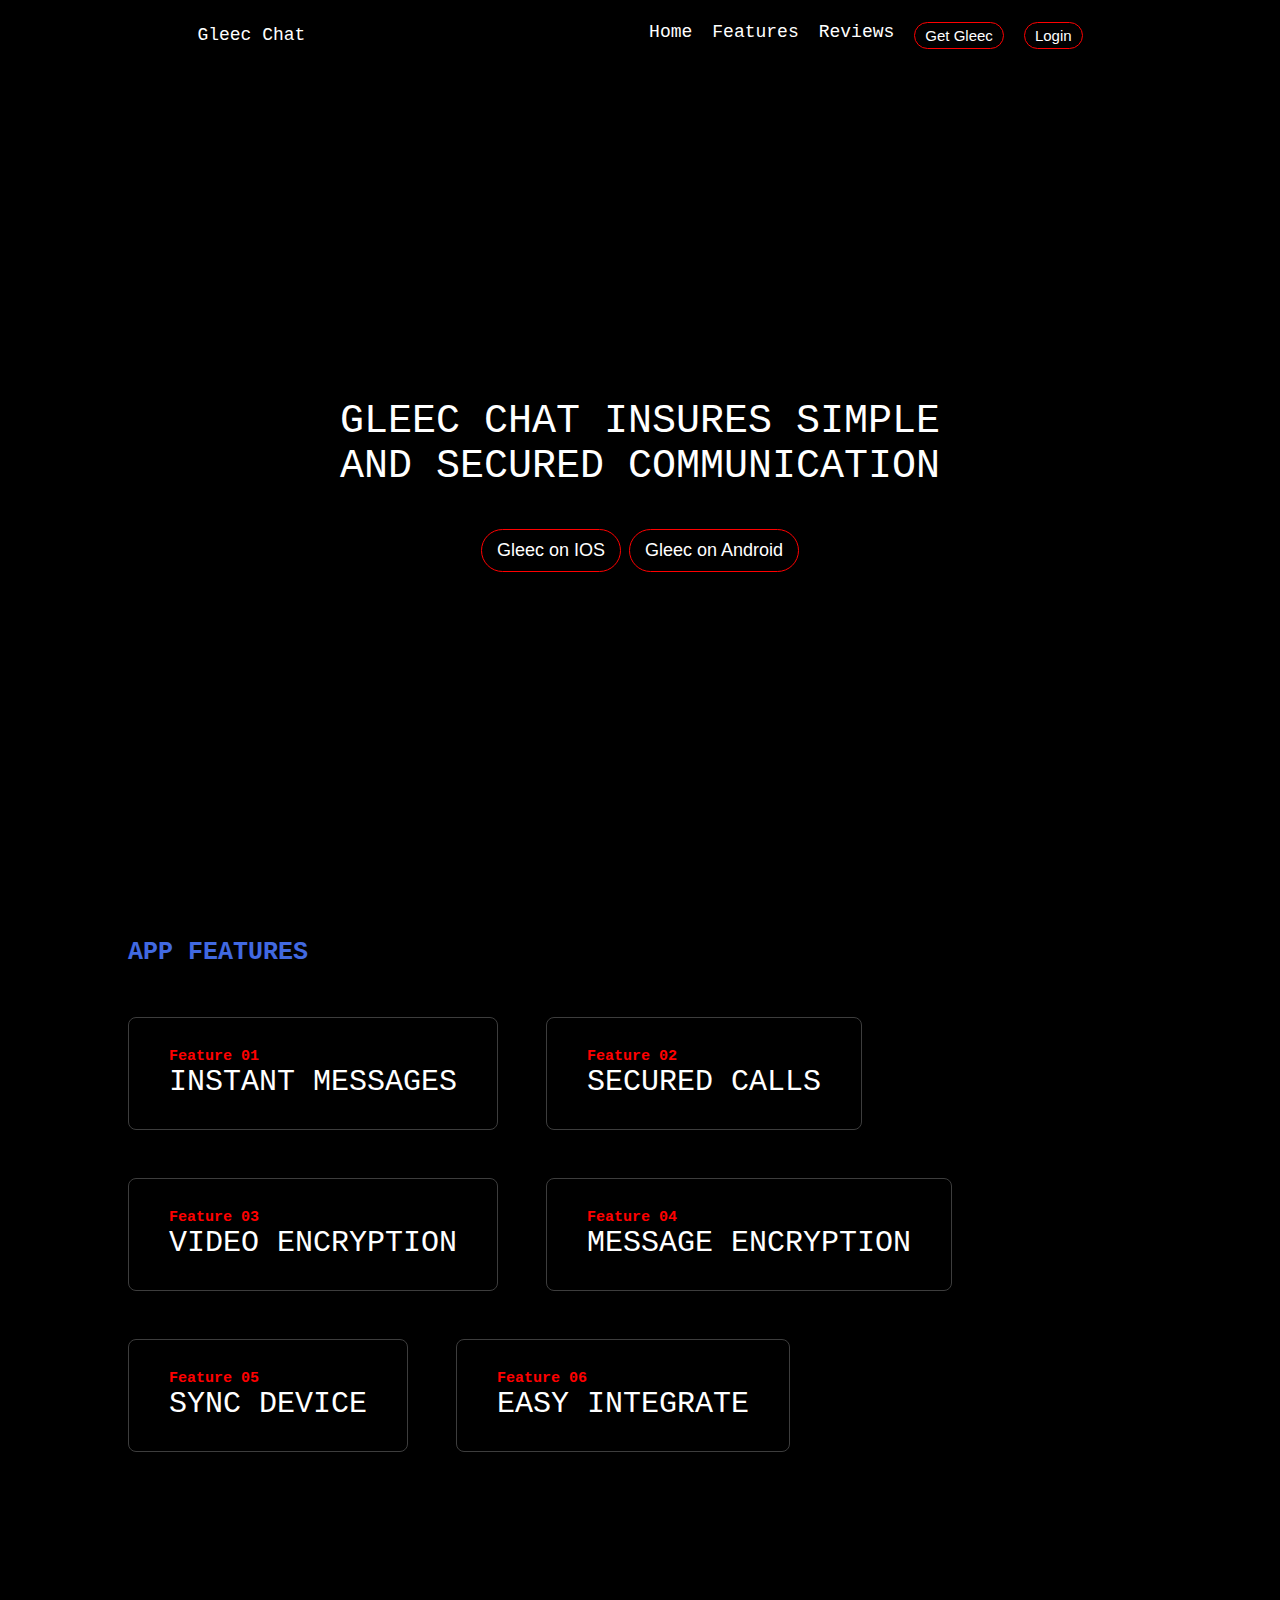
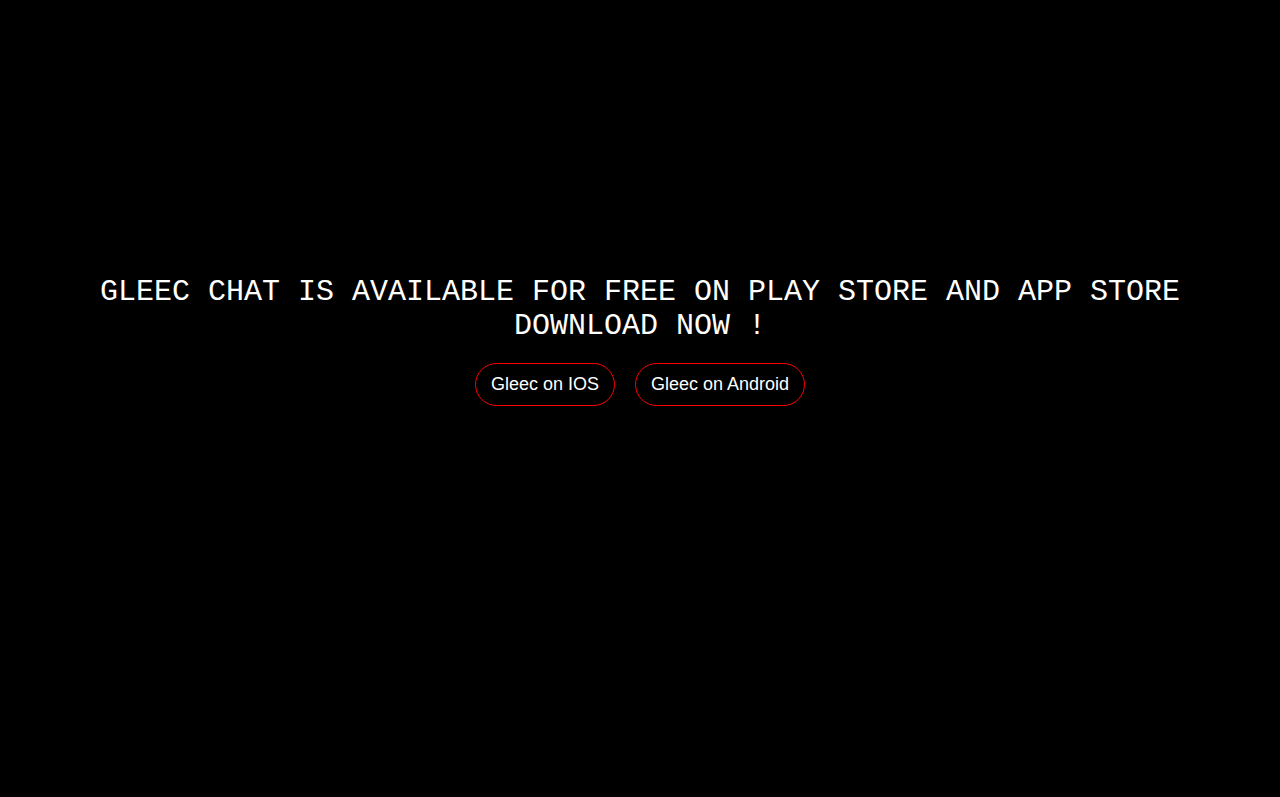
<file: ass1/index.html>
<!DOCTYPE html>
<html lang="en">

<head>
    <meta charset="UTF-8">
    <meta name="viewport" content="width=device-width, initial-scale=1.0">
    <title>Static Web Page</title>
    <!-- <link rel="stylesheet" href="style.css"> -->
    <style>
        * {
            margin: 0;
            padding: 0;
            box-sizing: border-box;
        }

        body {
            width: 100%;
            height: 100%;
            background-color: #000000;
            font-family: monospace;
            color: white;
        }

        a {
            text-decoration: none;
            color: white;
        }

        .navbar {
            width: 100%;
            height: 70px;
            display: flex;
            flex-direction: row;
            justify-content: space-around;
            align-items: center;
            padding: 2% 2%;
        }

        .nav-left h2 {
            font-size: 18px;
            font-weight: 100;
        }

        .nav-right {
            font-size: 18px;
            display: flex;
            gap: 20px;
            flex-direction: row;
        }

        .nav-right a button {
            background-color: black;
            outline: none;
            border: none;
            color: white;
            border: 1px solid red;
            padding: 4px 10px;
            border-radius: 50px;
            font-size: 15px;
        }

        .hero {
            width: 100%;
            height: calc(100vh - 70px);
            display: flex;
            justify-content: center;
            align-items: center;
        }

        .wrapper1 {
            display: flex;
            flex-direction: column;
            justify-content: center;
            align-items: center;
            gap: 20px;
        }

        .herotext p {
            font-size: 40px;
            text-transform: uppercase;
        }

        .hero-btn button,
        .footer-btn button {
            background-color: #000000;
            color: white;
            font-size: 18px;
            padding: 10px 15px;
            outline: none;
            border: none;
            border: 1px solid red;
            border-radius: 50px;
            margin-top: 20px;
        }

        .feature {
            width: 100%;
            /* height: 100vh; */
            padding: 3% 10%;
        }

        .feature h2 {
            font-size: 25px;
            font-weight: bolder;
            color: royalblue;
        }

        .wrapper2 {
            width: 100%;
            /* height: 80%; */
            margin-top: 50px;
            display: flex;
            /* align-items: center; */
            /* justify-content: center; */
            /* flex-direction: column; */
            gap: 3rem;
            flex-wrap: wrap;
        }

        .card {
            display: flex;
            flex-direction: column;
            padding: 30px 40px;
            border: 1px solid rgb(61, 61, 61);
            border-radius: 8px;
        }

        .card h3 {
            font-size: 15px;
            color: red;
        }

        .card p {
            font-size: 30px;
            font-weight: 100;
        }

        .footer {
            width: 100%;
            height: 100vh;
            display: flex;
            align-items: center;
            justify-content: center;

        }

        .footertext {
            font-size: 30px;
            text-align: center;
            text-transform: uppercase;
        }

        .footer-btn {
            display: flex;
            align-items: center;
            justify-content: center;
            gap: 20px;
        }
    </style>
</head>

<body>
    <div class="navbar">
        <div class="nav-left">
            <h2>Gleec Chat</h2>
        </div>
        <div class="nav-right">
            <a href="">Home</a>
            <a href="">Features</a>
            <a href="">Reviews</a>
            <a href=""><button>Get Gleec</button></a>
            <a href=""><button>Login</button></a>
        </div>
    </div>
    <div class="hero">
        <div class="wrapper1">
            <div class="herotext">
                <p>Gleec chat insures simple</p>
                <p>and secured communication</p>
            </div>
            <div class="hero-btn">
                <button>Gleec on IOS</button>
                <button>Gleec on Android</button>
            </div>
        </div>
    </div>
    <div class="feature">
        <h2>APP FEATURES</h2>
        <div class="wrapper2">
            <div class="card">
                <h3>Feature 01</h3>
                <p>INSTANT MESSAGES</p>
            </div>
            <div class="card">
                <h3>Feature 02</h3>
                <p>SECURED CALLS</p>
            </div>
            <div class="card">
                <h3>Feature 03</h3>
                <p>VIDEO ENCRYPTION</p>
            </div>
            <div class="card">
                <h3>Feature 04</h3>
                <p>MESSAGE ENCRYPTION</p>
            </div>
            <div class="card">
                <h3>Feature 05</h3>
                <p>SYNC DEVICE</p>
            </div>
            <div class="card">
                <h3>Feature 06</h3>
                <p>EASY INTEGRATE</p>
            </div>
        </div>
    </div>
    <div class="footer">
        <div class="wrapper3">
            <div class="footertext">
                <p>Gleec chat is available for free on play store and app store</p>
                <p>download now !</p>
            </div>
            <div class="footer-btn">
                <button>Gleec on IOS</button>
                <button>Gleec on Android</button>
            </div>
        </div>
    </div>
</body>

</html>
</file>
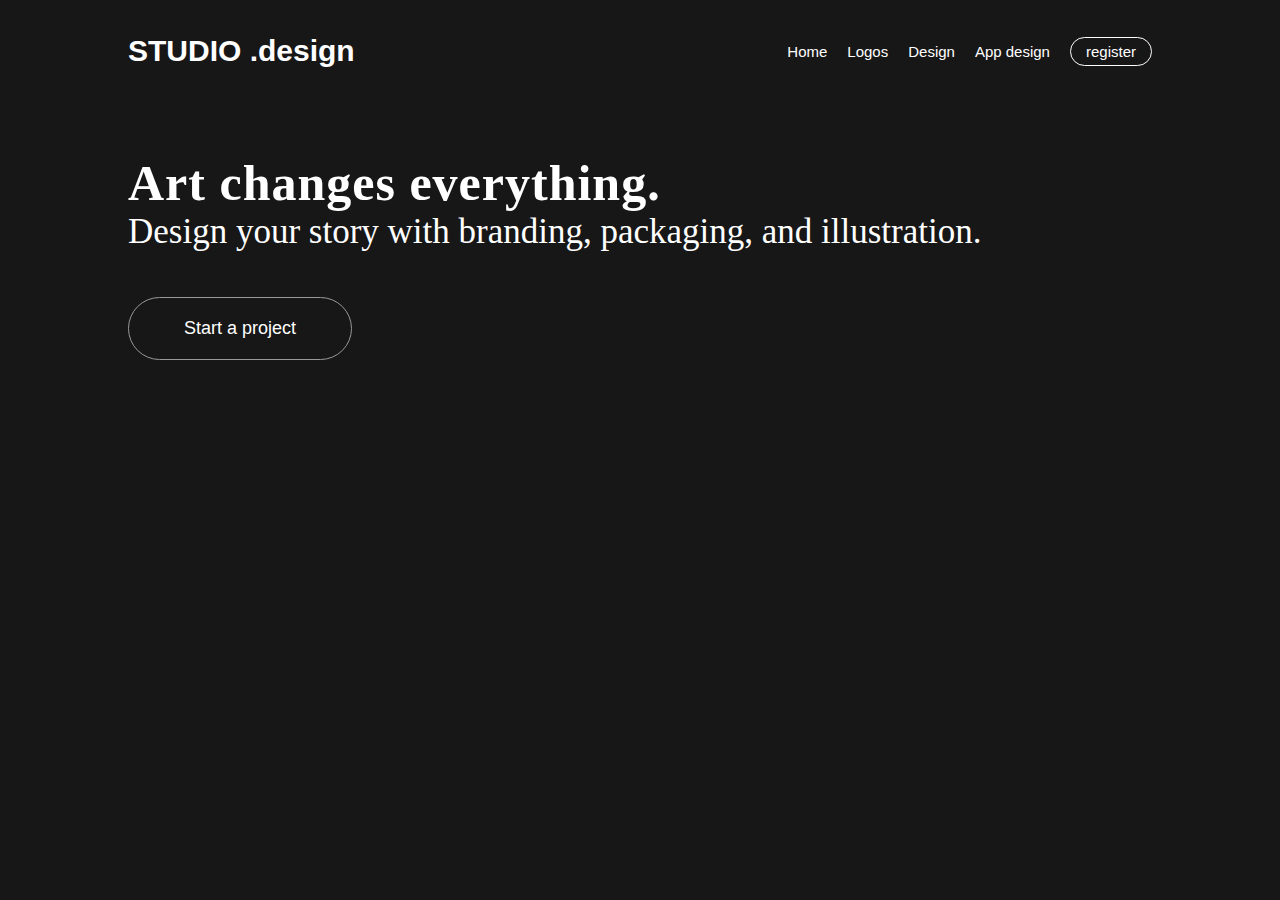
<file: js user validation/index.html>
<!DOCTYPE html>
<html lang="en">
<head>
    <meta charset="UTF-8">
    <meta name="viewport" content="width=device-width, initial-scale=1.0">
    <title>User data validation</title>
    <link rel="stylesheet" href="style.css">
</head>
<body>
    <div class="navbar">
        <div class="nav-left">
            <h1>STUDIO .design</h1>
        </div>
        <div class="nav-right">
            <a href="">Home</a>
            <a href="">Logos</a>
            <a href="">Design</a>
            <a href="">App design</a>
            <a href="login.html"><button>register</button></a>
        </div>
    </div>

    <div class="hero">
        <h1>Art changes everything.</h1>
        <p>Design your story with branding, packaging, and illustration.</p>
        <button>Start a project</button>
    </div>

    
</body>
</html>
</file>
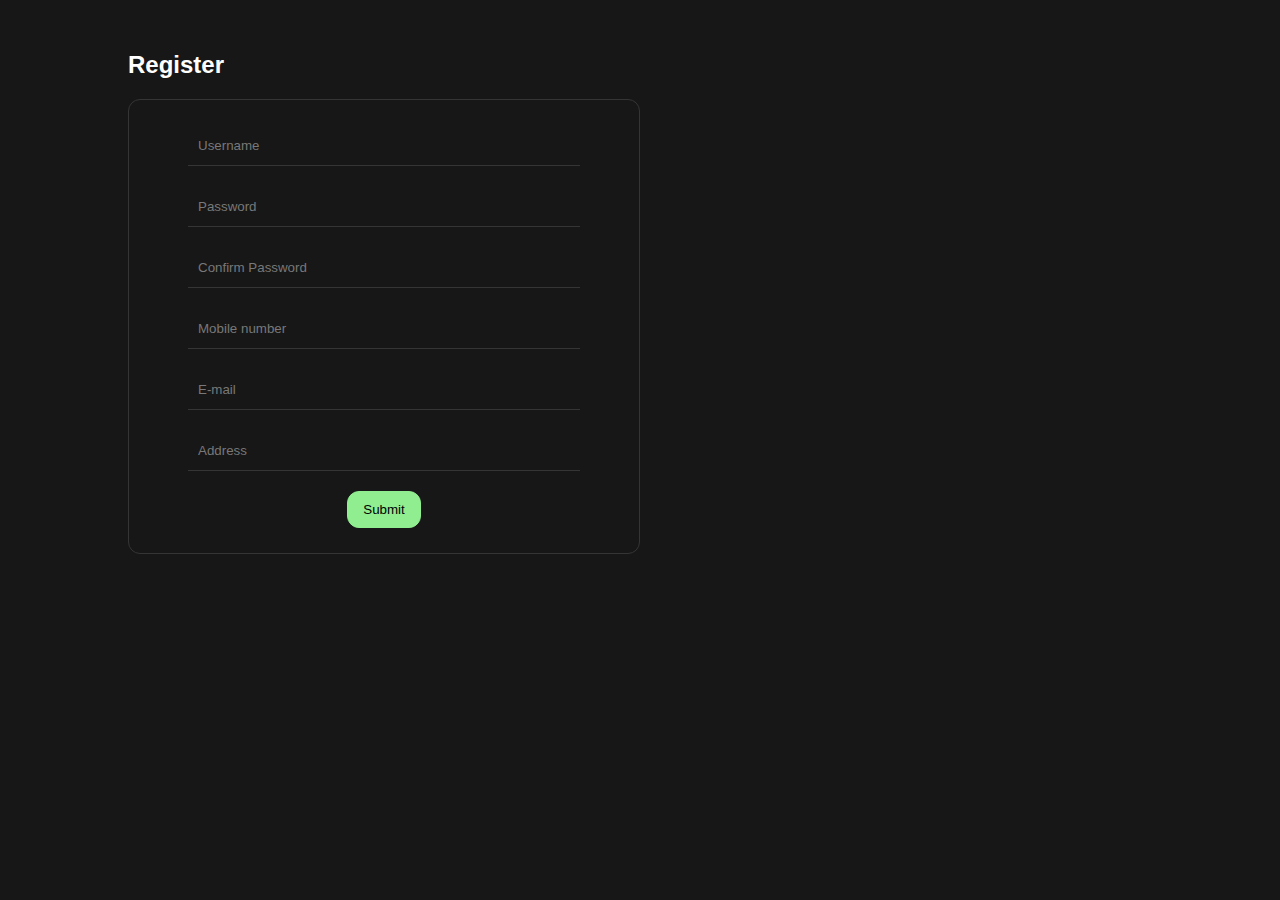
<file: js user validation/login.html>
<!DOCTYPE html>
<html lang="en">
<head>
    <meta charset="UTF-8">
    <meta name="viewport" content="width=device-width, initial-scale=1.0">
    <title>Login</title>
    <link rel="stylesheet" href="style.css">
</head>
<body>
    <div class="wrapper1">
        <h2>Register</h2>
        <div class="form">
            <form action="" onsubmit="return validateForm()">
                <input type="text" placeholder="Username" id="name" required>
                <input type="password" placeholder="Password" id="password" required>
                <input type="password" placeholder="Confirm Password" id="confirm-password" required>
                <input type="text" placeholder="Mobile number" id="mobile-number" required>
                <input type="email" placeholder="E-mail" id="email" required>
                <input type="text" placeholder="Address" id="address" required>
                <button type="submit">Submit</button>
            </form>
        </div>
    </div>

    <script src="script.js"></script>
</body>
</html>
</file>
<file: ass1/style.css>
*{
    margin: 0;
    padding: 0;
    box-sizing: border-box;
}
body{
    width: 100%;
    height: 100%;
    background-color: #000000;
    font-family: monospace;
    color: white;
}
a{
    text-decoration: none;
    color: white;
}
.navbar{
    width: 100%;
    height: 70px;
    display: flex;
    flex-direction: row;
    justify-content: space-around;
    align-items: center;
    padding: 2% 2%;
}
.nav-left h2{
    font-size: 18px;
    font-weight: 100;
}
.nav-right{
    font-size: 18px;
    display: flex;
    gap: 20px;
    flex-direction: row;
}
.nav-right a button{
    background-color: black;
    outline: none;
    border: none;
    color: white;
    border: 1px solid red;
    padding: 4px 10px;
    border-radius: 50px;
    font-size: 15px;
}
.hero{
    width: 100%;
    height: calc(100vh - 70px);
    display: flex;
    justify-content: center;
    align-items: center;
}
.wrapper1{
    display: flex;
    flex-direction: column;
    justify-content: center;
    align-items: center;
    gap: 20px;
}

.herotext p{
    font-size: 40px;
    text-transform: uppercase;
}

.hero-btn button,.footer-btn button{
    background-color: #000000;
    color: white;
    font-size: 18px;
    padding: 10px 15px;
    outline: none;
    border: none;
    border: 1px solid red;
    border-radius: 50px;
    margin-top: 20px;
}

.feature{
    width: 100%;
    /* height: 100vh; */
    padding: 3% 10%;
}
.feature h2{
    font-size: 25px;
    font-weight: bolder;
    color: royalblue;
}
.wrapper2{
    width: 100%;
    /* height: 80%; */
    margin-top: 50px;
    display: flex;
    /* align-items: center; */
    /* justify-content: center; */
    /* flex-direction: column; */
    gap: 3rem;
    flex-wrap: wrap;
}
.card{
    display: flex;
    flex-direction: column;
    padding: 30px 40px;
    border: 1px solid rgb(61, 61, 61);
    border-radius: 8px;
}
.card h3{
    font-size: 15px;
    color: red;
}
.card p{
    font-size: 30px;
    font-weight: 100;
}

.footer{
    width: 100%;
    height: 100vh;
    display: flex;
    align-items: center;
    justify-content: center;

}

.footertext{
    font-size: 30px;
    text-align: center;
    text-transform: uppercase;
}
.footer-btn{
    display: flex;
    align-items: center;
    justify-content: center;
    gap: 20px;
}
</file>
<file: js user validation/style.css>
*{
    margin: 0;
    padding: 0;
    box-sizing: border-box;
}
body{
    width: 100%;
    height: 100%;
    background-color: #171717;
    font-family:'Segoe UI', Tahoma, Geneva, Verdana, sans-serif;
    color: white;
}
.navbar{
    display: flex;
    align-items: center;
    justify-content: space-between;
    width: 100%;
    height: 80px;
    padding: 4% 10%;
    
}
.nav-left h1{
    font-size: 30px;
}
a{
    text-decoration: none;
    color: white;
}
.nav-right{
    display: flex;
    flex-direction: row;
    align-items: center;
    justify-content: center;
    gap: 20px;
    font-size: 15px;
}
.nav-right a button{
    background-color: #171717;
    outline: none;
    border: none;
    color: white;
    font-size: 15px;
    border: 1px solid white;
    padding: 5px 15px;
    border-radius: 50px;
}
.hero{
    padding: 4% 10%;
    
}
.hero h1{
    font-family: Georgia, 'Times New Roman', Times, serif;
    font-size: 50px;
    letter-spacing: 1px;
}
.hero p{
    font-size: 35px;
    font-weight: 100;
    font-family: Georgia, 'Times New Roman', Times, serif;
}
.hero button{
    margin-top: 45px;
    padding: 20px 55px;
    background-color: #171717;
    outline: none;
    border: none;
    border: 1px solid rgb(153, 153, 153);
    color: white;
    font-size: 18px;
    border-radius: 50px;
}
.wrapper1{
    padding: 4% 10%;
    display: flex;
    flex-direction: column;
    gap: 20px;
}
.form{
    width: 50%;
    border: 1px solid rgb(53, 53, 53);
    border-radius: 12px;
}
.form form{
    width: 100%;
    display: flex;
    align-items: flex-start;
    justify-content: center;
    flex-direction: column;
    gap: 20px;
    padding: 25px 10px;
}
.form form input{
    color: white;
    align-self: center;
    width: 80%;
    height: 35px;
    background-color: #171717;
    border: none;
    border-bottom: 1px solid rgb(53, 53, 53);
    padding: 20px 10px; 
    font-family: 'Segoe UI', Tahoma, Geneva, Verdana, sans-serif;
}
.form form input:focus{
    outline: none;
}
::placeholder{
    color: rgb(120, 120, 120);
}
.form form button{
    align-self: center;
    background-color: lightgreen;
    border: 1px solid lightgreen;
    outline: none;
    color: black;
    font-weight: 500;
    padding: 10px 15px;
    border-radius: 12px;

}
</file>
